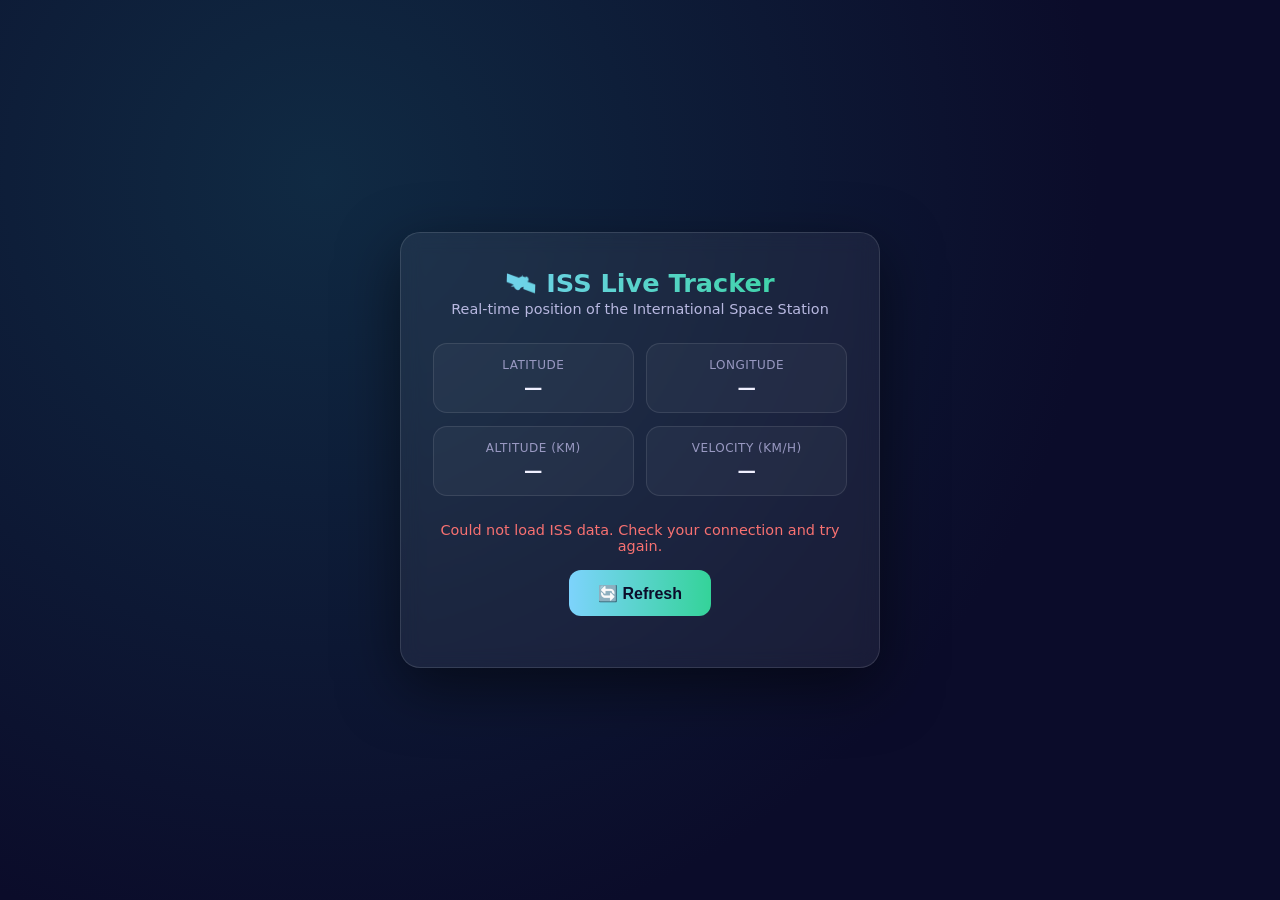
<file: practice/iss-tracker.html>
<!DOCTYPE html>
<html lang="en">
<head>
<meta charset="UTF-8">
<title>ISS Live Tracker</title>
<style>
  :root {
    --bg1: #0b0c2a;
    --bg2: #102a43;
    --accent: #7dd3fc;
    --accent2: #34d399;
    --card: rgba(255,255,255,0.06);
    --err: #f87171;
  }
  * { box-sizing: border-box; }
  body {
    margin: 0;
    min-height: 100vh;
    display: flex;
    align-items: center;
    justify-content: center;
    background: radial-gradient(circle at 25% 20%, var(--bg2), var(--bg1) 65%);
    font-family: 'Segoe UI', system-ui, sans-serif;
    color: #f0f0ff;
  }
  .card {
    max-width: 480px;
    width: 90%;
    padding: 2.2rem 2rem;
    background: var(--card);
    border: 1px solid rgba(255,255,255,0.12);
    border-radius: 20px;
    backdrop-filter: blur(10px);
    box-shadow: 0 20px 60px rgba(0,0,0,0.5);
    text-align: center;
  }
  h1 {
    margin: 0 0 0.2rem;
    font-size: 1.6rem;
    background: linear-gradient(90deg, var(--accent), var(--accent2));
    -webkit-background-clip: text;
    background-clip: text;
    color: transparent;
  }
  p.sub { margin: 0 0 1.6rem; color: #b8b8e0; font-size: 0.9rem; }

  .grid {
    display: grid;
    grid-template-columns: 1fr 1fr;
    gap: 0.8rem;
    margin-bottom: 1.6rem;
  }
  .stat {
    background: rgba(255,255,255,0.04);
    border: 1px solid rgba(255,255,255,0.1);
    border-radius: 14px;
    padding: 0.9rem 0.6rem;
  }
  .stat .label { font-size: 0.75rem; color: #9999c2; text-transform: uppercase; letter-spacing: 0.5px; }
  .stat .value { font-size: 1.15rem; font-weight: 600; margin-top: 0.3rem; word-break: break-word; }

  .status {
    min-height: 1.4rem;
    margin-bottom: 1rem;
    font-size: 0.9rem;
    color: #b8b8e0;
  }
  .status.error { color: var(--err); }

  button {
    border: none;
    padding: 0.85rem 1.8rem;
    font-size: 1rem;
    font-weight: 600;
    border-radius: 12px;
    cursor: pointer;
    background: linear-gradient(90deg, var(--accent), var(--accent2));
    color: #0b0c2a;
    transition: transform 0.15s ease, box-shadow 0.15s ease, opacity 0.15s ease;
  }
  button:hover:not(:disabled) { transform: translateY(-2px); box-shadow: 0 8px 20px rgba(125,211,252,0.3); }
  button:disabled { opacity: 0.6; cursor: default; }

  .updated { margin-top: 1rem; font-size: 0.75rem; color: #7a7aa0; }
</style>
</head>
<body>
<div class="card">
  <h1>🛰️ ISS Live Tracker</h1>
  <p class="sub">Real-time position of the International Space Station</p>

  <div class="grid">
    <div class="stat">
      <div class="label">Latitude</div>
      <div class="value" id="latitude">—</div>
    </div>
    <div class="stat">
      <div class="label">Longitude</div>
      <div class="value" id="longitude">—</div>
    </div>
    <div class="stat">
      <div class="label">Altitude (km)</div>
      <div class="value" id="altitude">—</div>
    </div>
    <div class="stat">
      <div class="label">Velocity (km/h)</div>
      <div class="value" id="velocity">—</div>
    </div>
  </div>

  <div class="status" id="status">Loading initial data…</div>
  <button id="refreshBtn">🔄 Refresh</button>
  <div class="updated" id="updated"></div>
</div>

<script>
  const API_URL = "https://api.wheretheiss.at/v1/satellites/25544";
  const els = {
    latitude: document.getElementById('latitude'),
    longitude: document.getElementById('longitude'),
    altitude: document.getElementById('altitude'),
    velocity: document.getElementById('velocity'),
    status: document.getElementById('status'),
    updated: document.getElementById('updated'),
    btn: document.getElementById('refreshBtn'),
  };

  function setStatus(msg, isError = false) {
    els.status.textContent = msg;
    els.status.classList.toggle('error', isError);
  }

  async function fetchISS() {
    els.btn.disabled = true;
    setStatus('Loading latest position…');

    try {
      const response = await fetch(API_URL);
      if (!response.ok) {
        throw new Error(`Server responded with status ${response.status}`);
      }
      const data = await response.json();

      els.latitude.textContent = data.latitude.toFixed(4) + '°';
      els.longitude.textContent = data.longitude.toFixed(4) + '°';
      els.altitude.textContent = data.altitude.toFixed(1);
      els.velocity.textContent = data.velocity.toFixed(0);

      setStatus('Data loaded successfully.');
      const now = new Date();
      els.updated.textContent = 'Last updated: ' + now.toLocaleTimeString();
    } catch (err) {
      setStatus('Could not load ISS data. Check your connection and try again.', true);
      console.error('ISS fetch failed:', err);
    } finally {
      els.btn.disabled = false;
    }
  }

  els.btn.addEventListener('click', fetchISS);
  fetchISS();
</script>
</body>
</html>
</file>
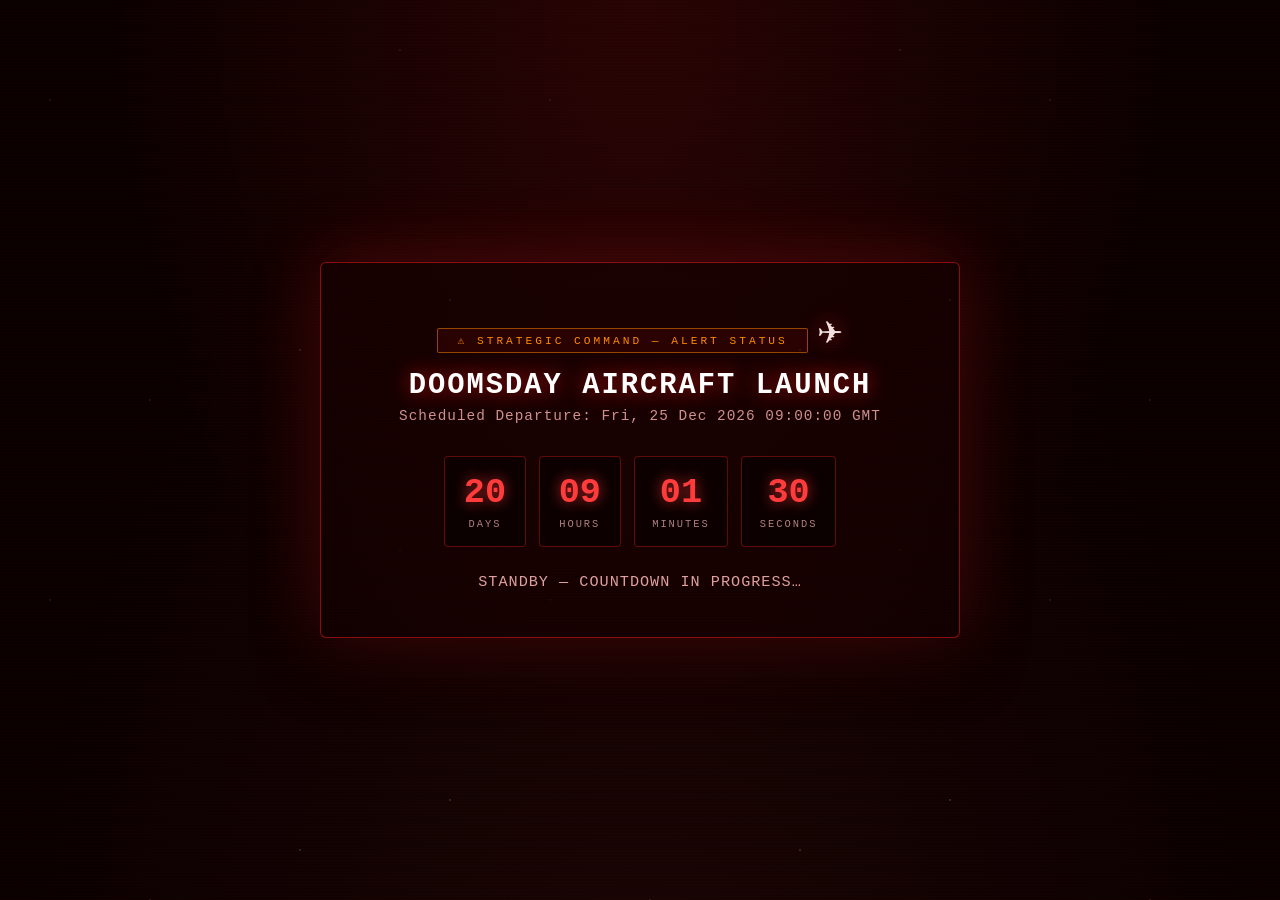
<file: practice/launch-countdown.html>
<!DOCTYPE html>
<html lang="en">
<head>
<meta charset="UTF-8">
<title>Rocket Launch Countdown</title>
<style>
  :root {
    --bg1: #0a0000;
    --bg2: #1a0505;
    --accent: #ff1e1e;
    --accent2: #ff8c00;
    --glow: #ff3b3b;
  }
  * { box-sizing: border-box; }
  html, body {
    margin: 0;
    height: 100%;
  }
  body {
    min-height: 100vh;
    display: flex;
    align-items: center;
    justify-content: center;
    background: radial-gradient(ellipse at 50% 120%, var(--bg2), var(--bg1) 70%);
    font-family: 'Courier New', 'Consolas', monospace;
    color: #f0e0e0;
    overflow: hidden;
    position: relative;
  }
  .stars {
    position: absolute;
    inset: 0;
    background-image:
      repeating-linear-gradient(0deg, rgba(255,30,30,0.04) 0px, rgba(255,30,30,0.04) 1px, transparent 1px, transparent 3px),
      radial-gradient(1px 1px at 10% 20%, rgba(255,150,150,0.6), transparent),
      radial-gradient(1px 1px at 80% 10%, rgba(255,150,150,0.6), transparent),
      radial-gradient(1.5px 1.5px at 60% 70%, rgba(255,150,150,0.6), transparent),
      radial-gradient(1px 1px at 30% 80%, rgba(255,150,150,0.6), transparent),
      radial-gradient(1.5px 1.5px at 90% 60%, rgba(255,150,150,0.6), transparent);
    background-repeat: repeat;
    background-size: 100% 3px, 500px 500px, 500px 500px, 500px 500px, 500px 500px, 500px 500px;
    opacity: 0.6;
  }
  .scan-flash {
    position: absolute;
    inset: 0;
    background: radial-gradient(ellipse at 50% 0%, rgba(255,30,30,0.12), transparent 60%);
    animation: alertPulse 2.2s ease-in-out infinite;
    pointer-events: none;
  }
  @keyframes alertPulse {
    0%, 100% { opacity: 0.4; }
    50% { opacity: 1; }
  }

  .panel {
    position: relative;
    z-index: 1;
    max-width: 640px;
    width: 92%;
    padding: 2.6rem 2rem;
    background: rgba(20,0,0,0.55);
    border: 1px solid rgba(255,30,30,0.5);
    border-radius: 6px;
    box-shadow: 0 0 70px rgba(255,30,30,0.25), 0 20px 60px rgba(0,0,0,0.7);
    text-align: center;
    animation: borderFlash 2.2s ease-in-out infinite;
  }
  @keyframes borderFlash {
    0%, 100% { box-shadow: 0 0 70px rgba(255,30,30,0.2), 0 20px 60px rgba(0,0,0,0.7); }
    50% { box-shadow: 0 0 100px rgba(255,30,30,0.45), 0 20px 60px rgba(0,0,0,0.7); }
  }

  .mission-tag {
    display: inline-block;
    padding: 0.3rem 1.2rem;
    margin-bottom: 1rem;
    font-size: 0.7rem;
    letter-spacing: 3px;
    text-transform: uppercase;
    color: var(--accent2);
    border: 1px solid rgba(255,140,0,0.5);
    border-radius: 2px;
    background: rgba(255,30,30,0.08);
    animation: tagBlink 1.4s steps(2, start) infinite;
  }
  @keyframes tagBlink {
    50% { opacity: 0.5; }
  }

  h1 {
    margin: 0 0 0.4rem;
    font-size: 1.8rem;
    letter-spacing: 2px;
    text-transform: uppercase;
    color: #fff;
    text-shadow: 0 0 20px rgba(255,30,30,0.7);
  }

  .target-date {
    margin: 0 0 2rem;
    font-size: 0.9rem;
    color: #d09090;
    letter-spacing: 1px;
  }

  .timer {
    display: flex;
    justify-content: center;
    gap: 0.8rem;
    flex-wrap: wrap;
    margin-bottom: 1.6rem;
  }
  .unit {
    background: rgba(0,0,0,0.45);
    border: 1px solid rgba(255,30,30,0.35);
    border-radius: 4px;
    padding: 1rem 1.1rem;
    min-width: 82px;
  }
  .unit .num {
    font-size: 2.2rem;
    font-weight: bold;
    color: var(--glow);
    text-shadow: 0 0 14px rgba(255,59,59,0.7);
    font-variant-numeric: tabular-nums;
  }
  .unit .lbl {
    margin-top: 0.3rem;
    font-size: 0.65rem;
    letter-spacing: 2px;
    text-transform: uppercase;
    color: #b08080;
  }

  .status {
    font-size: 0.95rem;
    color: #e0a0a0;
    letter-spacing: 1px;
    min-height: 1.4rem;
    text-transform: uppercase;
  }

  .launch-text {
    font-size: 3rem;
    font-weight: bold;
    letter-spacing: 4px;
    color: #fff;
    text-shadow: 0 0 30px var(--accent), 0 0 70px var(--accent), 0 0 100px var(--accent2);
    animation: pulse 0.5s ease-in-out infinite alternate;
  }
  @keyframes pulse {
    from { transform: scale(1); }
    to { transform: scale(1.08); }
  }

  .rocket {
    font-size: 2.6rem;
    margin-bottom: 0.6rem;
    display: inline-block;
    animation: hover 2.4s ease-in-out infinite;
    filter: drop-shadow(0 0 10px rgba(255,30,30,0.6));
  }
  @keyframes hover {
    0%, 100% { transform: translateY(0) translateX(0); }
    50% { transform: translateY(-6px) translateX(4px); }
  }
  .rocket.launched {
    animation: liftoff 1.6s ease-in forwards;
  }
  @keyframes liftoff {
    0% { transform: translate(0, 0) scale(1) rotate(0deg); opacity: 1; }
    30% { transform: translate(40px, -30px) scale(1.05) rotate(-8deg); opacity: 1; }
    100% { transform: translate(500px, -300px) scale(0.3) rotate(-15deg); opacity: 0; }
  }
</style>
</head>
<body>
<div class="stars"></div>
<div class="scan-flash"></div>
<div class="panel">
  <div class="mission-tag">⚠ Strategic Command — Alert Status</div>
  <div class="rocket" id="rocket">✈️</div>
  <h1>Doomsday Aircraft Launch</h1>
  <div class="target-date" id="targetDateLabel"></div>

  <div class="timer" id="timerDisplay">
    <div class="unit"><div class="num" id="days">00</div><div class="lbl">Days</div></div>
    <div class="unit"><div class="num" id="hours">00</div><div class="lbl">Hours</div></div>
    <div class="unit"><div class="num" id="minutes">00</div><div class="lbl">Minutes</div></div>
    <div class="unit"><div class="num" id="seconds">00</div><div class="lbl">Seconds</div></div>
  </div>

  <div class="status" id="status">Countdown in progress…</div>
</div>

<script>
  // --- Set the launch target here ---
  // Currently set a reasonable number of days out. Change this value to test.
  const LAUNCH_DATE = new Date("2026-12-25T09:00:00Z");

  const els = {
    days: document.getElementById('days'),
    hours: document.getElementById('hours'),
    minutes: document.getElementById('minutes'),
    seconds: document.getElementById('seconds'),
    status: document.getElementById('status'),
    timerDisplay: document.getElementById('timerDisplay'),
    targetDateLabel: document.getElementById('targetDateLabel'),
    rocket: document.getElementById('rocket'),
  };

  function pad(n) {
    return String(n).padStart(2, '0');
  }

  els.targetDateLabel.textContent =
    'Scheduled Departure: ' + LAUNCH_DATE.toUTCString();

  let launched = false;
  let intervalId = null;

  function tick() {
    const now = new Date();
    const diff = LAUNCH_DATE.getTime() - now.getTime();

    if (diff <= 0) {
      if (!launched) {
        launched = true;
        clearInterval(intervalId);
        els.timerDisplay.innerHTML = '<div class="launch-text">LAUNCH!</div>';
        els.status.textContent = 'Aircraft airborne. All stations report.';
        els.rocket.classList.add('launched');
      }
      return;
    }

    const totalSeconds = Math.floor(diff / 1000);
    const days = Math.floor(totalSeconds / 86400);
    const hours = Math.floor((totalSeconds % 86400) / 3600);
    const minutes = Math.floor((totalSeconds % 3600) / 60);
    const seconds = totalSeconds % 60;

    els.days.textContent = pad(days);
    els.hours.textContent = pad(hours);
    els.minutes.textContent = pad(minutes);
    els.seconds.textContent = pad(seconds);
    els.status.textContent = 'Standby — countdown in progress…';
  }

  tick();
  intervalId = setInterval(tick, 1000);
</script>
</body>
</html>
</file>
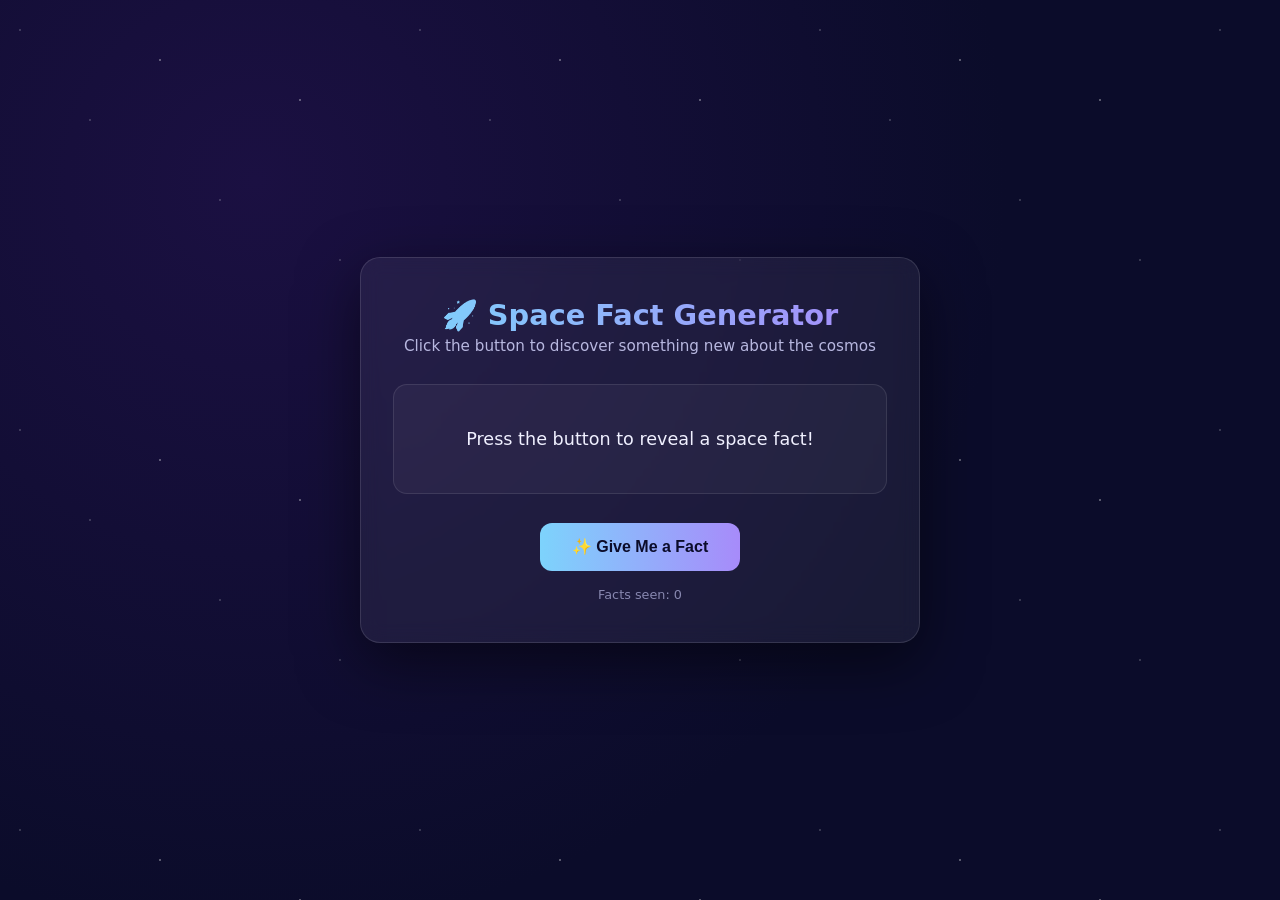
<file: practice/space-facts.html>
<!DOCTYPE html>
<html lang="en">
<head>
<meta charset="UTF-8">
<title>Space Fact Generator</title>
<style>
  :root {
    --bg1: #0b0c2a;
    --bg2: #1b1042;
    --accent: #7dd3fc;
    --accent2: #a78bfa;
    --card: rgba(255,255,255,0.06);
  }
  * { box-sizing: border-box; }
  body {
    margin: 0;
    min-height: 100vh;
    display: flex;
    align-items: center;
    justify-content: center;
    background: radial-gradient(circle at 20% 20%, var(--bg2), var(--bg1) 60%);
    font-family: 'Segoe UI', system-ui, sans-serif;
    color: #f0f0ff;
    overflow: hidden;
    position: relative;
  }
  .stars {
    position: absolute;
    inset: 0;
    background-image:
      radial-gradient(1px 1px at 20px 30px, white, transparent),
      radial-gradient(1px 1px at 90px 120px, white, transparent),
      radial-gradient(1.5px 1.5px at 160px 60px, white, transparent),
      radial-gradient(1px 1px at 220px 200px, white, transparent),
      radial-gradient(1.5px 1.5px at 300px 100px, white, transparent),
      radial-gradient(1px 1px at 340px 260px, white, transparent);
    background-repeat: repeat;
    background-size: 400px 400px;
    opacity: 0.6;
    animation: drift 60s linear infinite;
  }
  @keyframes drift {
    from { background-position: 0 0; }
    to { background-position: -400px 400px; }
  }
  .card {
    position: relative;
    z-index: 1;
    max-width: 560px;
    width: 90%;
    padding: 2.5rem 2rem;
    background: var(--card);
    border: 1px solid rgba(255,255,255,0.12);
    border-radius: 20px;
    backdrop-filter: blur(10px);
    box-shadow: 0 20px 60px rgba(0,0,0,0.5);
    text-align: center;
  }
  h1 {
    margin: 0 0 0.3rem;
    font-size: 1.8rem;
    background: linear-gradient(90deg, var(--accent), var(--accent2));
    -webkit-background-clip: text;
    background-clip: text;
    color: transparent;
  }
  p.sub {
    margin: 0 0 1.8rem;
    color: #b8b8e0;
    font-size: 0.95rem;
  }
  #factBox {
    min-height: 110px;
    display: flex;
    align-items: center;
    justify-content: center;
    padding: 1.2rem;
    margin-bottom: 1.8rem;
    background: rgba(255,255,255,0.04);
    border: 1px solid rgba(255,255,255,0.1);
    border-radius: 14px;
    font-size: 1.1rem;
    line-height: 1.5;
    transition: opacity 0.25s ease;
  }
  button {
    border: none;
    padding: 0.9rem 2rem;
    font-size: 1rem;
    font-weight: 600;
    border-radius: 12px;
    cursor: pointer;
    background: linear-gradient(90deg, var(--accent), var(--accent2));
    color: #0b0c2a;
    transition: transform 0.15s ease, box-shadow 0.15s ease;
  }
  button:hover { transform: translateY(-2px); box-shadow: 0 8px 20px rgba(125,211,252,0.35); }
  button:active { transform: translateY(0); }
  .counter {
    margin-top: 1rem;
    font-size: 0.8rem;
    color: #8888b0;
  }
</style>
</head>
<body>
<div class="stars"></div>
<div class="card">
  <h1>🚀 Space Fact Generator</h1>
  <p class="sub">Click the button to discover something new about the cosmos</p>
  <div id="factBox">Press the button to reveal a space fact!</div>
  <button id="factBtn">✨ Give Me a Fact</button>
  <div class="counter" id="counter">Facts seen: 0</div>
</div>

<script>
  const facts = [
    "A day on Venus is longer than its year — it takes 243 Earth days to rotate once, but only 225 to orbit the Sun.",
    "Neutron stars are so dense that a single teaspoon of their material would weigh about a billion tons.",
    "There are more stars in the observable universe than grains of sand on all of Earth's beaches.",
    "Jupiter's Great Red Spot is a storm that has been raging for at least 350 years and is larger than Earth.",
    "Space is completely silent because there's no atmosphere to carry sound waves.",
    "The footprints left by astronauts on the Moon will likely stay there for millions of years since there's no wind or water to erode them.",
    "One million Earths could fit inside the Sun.",
    "Saturn could float in water because it's mostly made of gas and is less dense than water.",
    "The Milky Way galaxy is on a collision course with the Andromeda galaxy, expected to merge in about 4.5 billion years.",
    "A full NASA space suit costs about $12 million, most of which goes into the backpack and control module.",
    "Light from the Sun takes about 8 minutes and 20 seconds to reach Earth.",
    "There is a giant storm on Jupiter called the Great Red Spot that could fit two to three Earths inside it.",
    "Black holes can slow down time in their vicinity due to their immense gravity, an effect called time dilation.",
    "The largest known star, UY Scuti, is so big that it would take a passenger jet around 1,100 years to fly around it once.",
    "Mars has the largest volcano in the solar system, Olympus Mons, which is about three times the height of Mount Everest."
  ];

  let lastIndex = -1;
  let count = 0;
  const factBox = document.getElementById('factBox');
  const counter = document.getElementById('counter');

  document.getElementById('factBtn').addEventListener('click', () => {
    let index;
    do {
      index = Math.floor(Math.random() * facts.length);
    } while (index === lastIndex && facts.length > 1);
    lastIndex = index;
    count++;

    factBox.style.opacity = 0;
    setTimeout(() => {
      factBox.textContent = facts[index];
      factBox.style.opacity = 1;
    }, 150);

    counter.textContent = `Facts seen: ${count}`;
  });
</script>
</body>
</html>
</file>
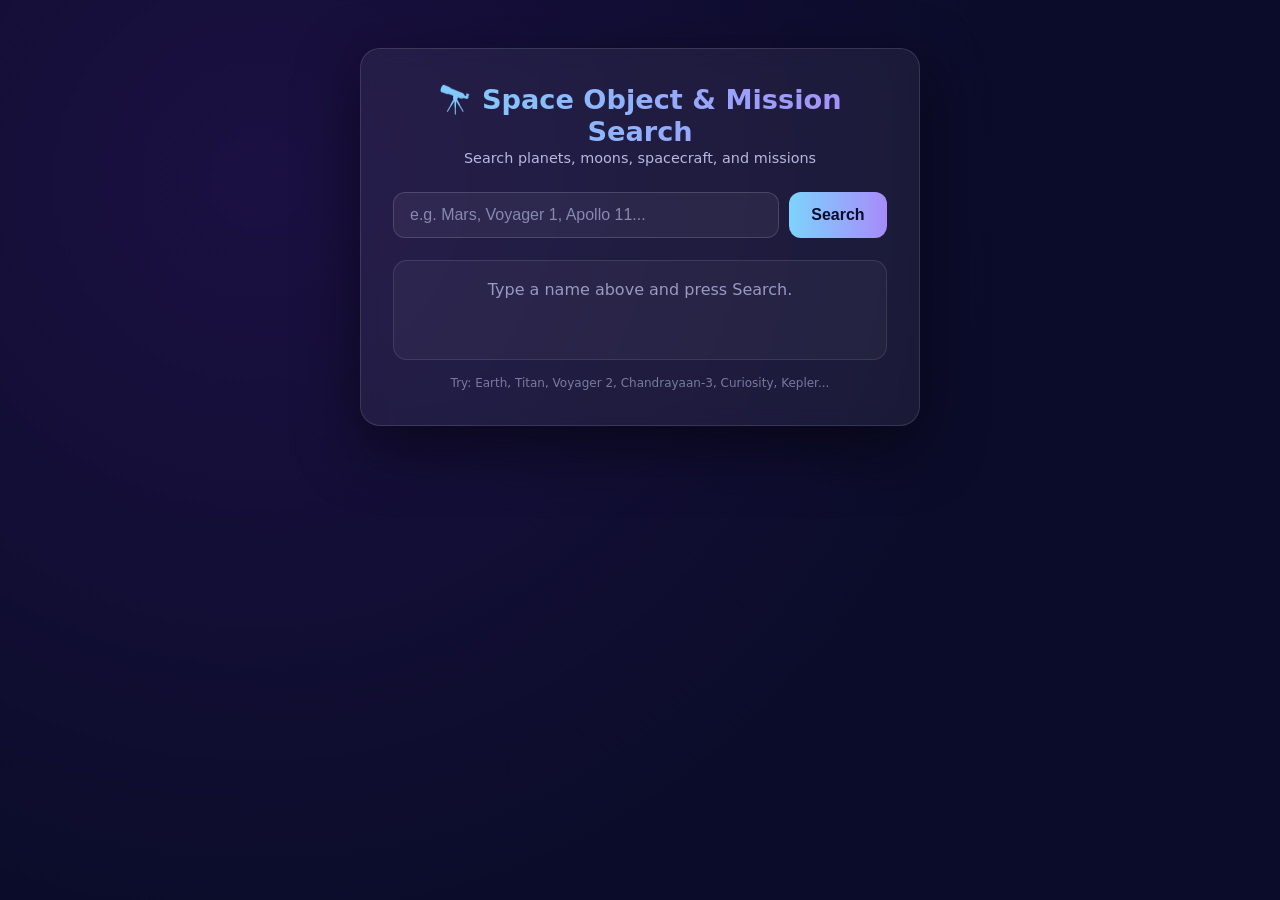
<file: practice/space-search.html>
<!DOCTYPE html>
<html lang="en">
<head>
<meta charset="UTF-8">
<title>Space Object & Mission Search</title>
<style>
  :root {
    --bg1: #0b0c2a;
    --bg2: #1b1042;
    --accent: #7dd3fc;
    --accent2: #a78bfa;
    --card: rgba(255,255,255,0.06);
    --err: #f87171;
  }
  * { box-sizing: border-box; }
  body {
    margin: 0;
    min-height: 100vh;
    display: flex;
    align-items: flex-start;
    justify-content: center;
    padding: 3rem 1rem;
    background: radial-gradient(circle at 20% 20%, var(--bg2), var(--bg1) 60%);
    font-family: 'Segoe UI', system-ui, sans-serif;
    color: #f0f0ff;
  }
  .card {
    max-width: 560px;
    width: 100%;
    padding: 2.2rem 2rem;
    background: var(--card);
    border: 1px solid rgba(255,255,255,0.12);
    border-radius: 20px;
    backdrop-filter: blur(10px);
    box-shadow: 0 20px 60px rgba(0,0,0,0.5);
    text-align: center;
  }
  h1 {
    margin: 0 0 0.2rem;
    font-size: 1.7rem;
    background: linear-gradient(90deg, var(--accent), var(--accent2));
    -webkit-background-clip: text;
    background-clip: text;
    color: transparent;
  }
  p.sub { margin: 0 0 1.6rem; color: #b8b8e0; font-size: 0.9rem; }

  .search-row {
    display: flex;
    gap: 0.6rem;
    margin-bottom: 1.4rem;
  }
  input[type="text"] {
    flex: 1;
    padding: 0.8rem 1rem;
    border-radius: 12px;
    border: 1px solid rgba(255,255,255,0.15);
    background: rgba(255,255,255,0.05);
    color: #f0f0ff;
    font-size: 1rem;
    outline: none;
  }
  input[type="text"]::placeholder { color: #8888b0; }
  input[type="text"]:focus { border-color: var(--accent); }

  button {
    border: none;
    padding: 0.8rem 1.4rem;
    font-size: 1rem;
    font-weight: 600;
    border-radius: 12px;
    cursor: pointer;
    background: linear-gradient(90deg, var(--accent), var(--accent2));
    color: #0b0c2a;
    transition: transform 0.15s ease, box-shadow 0.15s ease;
    white-space: nowrap;
  }
  button:hover { transform: translateY(-2px); box-shadow: 0 8px 20px rgba(125,211,252,0.3); }

  #result {
    min-height: 100px;
    text-align: left;
    padding: 1.2rem 1.3rem;
    background: rgba(255,255,255,0.04);
    border: 1px solid rgba(255,255,255,0.1);
    border-radius: 14px;
    transition: opacity 0.2s ease;
  }
  #result .placeholder { color: #9999c2; text-align: center; }
  #result .not-found { color: var(--err); text-align: center; font-weight: 600; }
  #result h2 {
    margin: 0 0 0.4rem;
    font-size: 1.2rem;
    color: var(--accent);
  }
  .category-tag {
    display: inline-block;
    margin-bottom: 0.8rem;
    padding: 0.2rem 0.7rem;
    font-size: 0.7rem;
    font-weight: 600;
    text-transform: uppercase;
    letter-spacing: 0.5px;
    color: #0b0c2a;
    background: linear-gradient(90deg, var(--accent), var(--accent2));
    border-radius: 999px;
  }
  #result ul { margin: 0; padding-left: 1.2rem; line-height: 1.6; }

  .hint {
    margin-top: 1rem;
    font-size: 0.75rem;
    color: #7a7aa0;
  }
</style>
</head>
<body>
<div class="card">
  <h1>🔭 Space Object & Mission Search</h1>
  <p class="sub">Search planets, moons, spacecraft, and missions</p>

  <div class="search-row">
    <input type="text" id="searchInput" placeholder="e.g. Mars, Voyager 1, Apollo 11...">
    <button id="searchBtn">Search</button>
  </div>

  <div id="result">
    <div class="placeholder">Type a name above and press Search.</div>
  </div>

  <div class="hint">Try: Earth, Titan, Voyager 2, Chandrayaan-3, Curiosity, Kepler...</div>
</div>

<script>
  const database = [
    { name: "Mercury", category: "Planet", info: [
      "The smallest planet in the solar system and the closest to the Sun.",
      "It has virtually no atmosphere, so temperatures swing wildly between about 430°C in daylight and -180°C at night."
    ]},
    { name: "Venus", category: "Planet", info: [
      "The second planet from the Sun, similar in size to Earth but with a thick, toxic atmosphere of carbon dioxide.",
      "It is the hottest planet in the solar system, with surface temperatures around 465°C due to a runaway greenhouse effect."
    ]},
    { name: "Earth", category: "Planet", info: [
      "The third planet from the Sun and the only known place in the universe confirmed to host life.",
      "About 71% of its surface is covered in water, and it has one natural satellite, the Moon."
    ]},
    { name: "Mars", category: "Planet", info: [
      "The fourth planet from the Sun, known as the 'Red Planet' due to iron oxide on its surface.",
      "Home to Olympus Mons, the largest volcano in the solar system, and has two small moons: Phobos and Deimos."
    ]},
    { name: "Jupiter", category: "Planet", info: [
      "The largest planet in the solar system, a gas giant more than twice as massive as all other planets combined.",
      "Famous for the Great Red Spot, a giant storm that has raged for centuries, and has at least 95 known moons."
    ]},
    { name: "Saturn", category: "Planet", info: [
      "The sixth planet from the Sun, best known for its spectacular ring system made mostly of ice and rock.",
      "It is the least dense planet in the solar system and would theoretically float in water."
    ]},
    { name: "Uranus", category: "Planet", info: [
      "An ice giant that rotates on its side, with an axial tilt of about 98 degrees.",
      "It has a pale blue-green color due to methane in its atmosphere and is orbited by 27 known moons."
    ]},
    { name: "Neptune", category: "Planet", info: [
      "The farthest known planet from the Sun and the windiest, with storms reaching over 2,000 km/h.",
      "It was the first planet located through mathematical prediction rather than direct observation."
    ]},
    { name: "Moon", category: "Moon", info: [
      "Earth's only natural satellite and the fifth-largest moon in the solar system.",
      "Its gravity drives ocean tides on Earth, and its surface is covered in craters, plains, and dust called regolith."
    ]},
    { name: "Europa", category: "Moon", info: [
      "One of Jupiter's largest moons, covered in a thick shell of ice.",
      "Scientists believe a liquid water ocean lies beneath its surface, making it a key target in the search for extraterrestrial life."
    ]},
    { name: "Ganymede", category: "Moon", info: [
      "The largest moon in the solar system, bigger than the planet Mercury.",
      "It is the only moon known to generate its own magnetic field."
    ]},
    { name: "Callisto", category: "Moon", info: [
      "One of Jupiter's four largest moons, with a surface heavily covered in impact craters.",
      "It is thought to have a subsurface ocean and is one of the most heavily cratered objects in the solar system."
    ]},
    { name: "Io", category: "Moon", info: [
      "The most volcanically active body in the solar system, with hundreds of erupting volcanoes.",
      "Its intense volcanic activity is caused by tidal heating from Jupiter's powerful gravity."
    ]},
    { name: "Titan", category: "Moon", info: [
      "Saturn's largest moon and the second-largest moon in the solar system.",
      "The only moon known to have a dense atmosphere, along with lakes and rivers of liquid methane and ethane."
    ]},
    { name: "Enceladus", category: "Moon", info: [
      "A small, icy moon of Saturn with a subsurface ocean of liquid water.",
      "It shoots plumes of water vapor and ice into space from cracks near its south pole, detected by the Cassini spacecraft."
    ]},
    { name: "Triton", category: "Moon", info: [
      "Neptune's largest moon, notable for orbiting in the opposite direction of the planet's rotation.",
      "It is one of the coldest objects in the solar system and has active geysers of nitrogen gas."
    ]},
    { name: "Phobos", category: "Moon", info: [
      "The larger and closer of Mars' two small moons.",
      "It orbits so close to Mars that it is slowly spiraling inward and may eventually break apart or crash into the planet."
    ]},
    { name: "Deimos", category: "Moon", info: [
      "The smaller and more distant of Mars' two moons.",
      "It is thought to be a captured asteroid, with an irregular, potato-like shape."
    ]},
    { name: "Charon", category: "Moon", info: [
      "The largest moon of the dwarf planet Pluto, about half Pluto's diameter.",
      "Pluto and Charon are so similar in size that they orbit a shared center of gravity located outside Pluto itself."
    ]},
    { name: "Voyager 1", category: "Spacecraft", info: [
      "A NASA space probe launched in 1977 to study the outer planets.",
      "It is now the most distant human-made object from Earth and the first to enter interstellar space, in 2012."
    ]},
    { name: "Voyager 2", category: "Spacecraft", info: [
      "Launched in 1977 alongside Voyager 1, it is the only spacecraft to have visited all four outer planets: Jupiter, Saturn, Uranus, and Neptune.",
      "It entered interstellar space in 2018, becoming the second human-made object to do so."
    ]},
    { name: "Cassini", category: "Spacecraft", info: [
      "A NASA/ESA/ASI spacecraft that studied Saturn and its moons from 2004 to 2017.",
      "It discovered geysers on Enceladus and ended its mission with a deliberate dive into Saturn's atmosphere."
    ]},
    { name: "Juno", category: "Spacecraft", info: [
      "A NASA probe that has been orbiting Jupiter since 2016 to study its composition and magnetic field.",
      "It is the first solar-powered spacecraft to operate at such a great distance from the Sun."
    ]},
    { name: "New Horizons", category: "Spacecraft", info: [
      "A NASA spacecraft launched in 2006 that performed the first-ever flyby of Pluto in 2015.",
      "It later flew past the Kuiper Belt object Arrokoth in 2019, the most distant object ever explored up close."
    ]},
    { name: "Parker Solar Probe", category: "Spacecraft", info: [
      "A NASA mission launched in 2018 to study the Sun's outer corona up close.",
      "It is the fastest human-made object ever built, and has flown closer to the Sun than any spacecraft in history."
    ]},
    { name: "James Webb Space Telescope", category: "Spacecraft", info: [
      "Launched in December 2021, it is the largest and most powerful space telescope ever built.",
      "It observes primarily in infrared light, allowing it to study the earliest galaxies and peer through dust clouds where stars form."
    ]},
    { name: "Hubble Space Telescope", category: "Spacecraft", info: [
      "Launched in 1990, it orbits Earth and captures high-resolution images of deep space.",
      "It has operated for over three decades and has contributed to major discoveries about the age and expansion of the universe."
    ]},
    { name: "Galileo", category: "Spacecraft", info: [
      "A NASA spacecraft that orbited Jupiter and studied its moons from 1995 to 2003.",
      "It dropped a probe into Jupiter's atmosphere and provided detailed data on Europa, Io, Ganymede, and Callisto."
    ]},
    { name: "Magellan", category: "Spacecraft", info: [
      "A NASA spacecraft that mapped the surface of Venus using radar from 1990 to 1994.",
      "It produced the most detailed maps of Venus's surface at the time, revealing volcanic plains and mountains hidden beneath thick clouds."
    ]},
    { name: "Apollo 11", category: "Space Mission", info: [
      "The NASA mission that achieved the first crewed Moon landing on July 20, 1969.",
      "Astronauts Neil Armstrong and Buzz Aldrin walked on the lunar surface while Michael Collins orbited above in the command module."
    ]},
    { name: "Apollo 8", category: "Space Mission", info: [
      "The first crewed spacecraft to leave Earth's orbit and travel to the Moon, in December 1968.",
      "Its crew became the first humans to see the far side of the Moon and to witness Earthrise firsthand."
    ]},
    { name: "Artemis I", category: "Space Mission", info: [
      "An uncrewed NASA mission launched in 2022 to test the Orion spacecraft and Space Launch System rocket.",
      "It flew around the Moon and back as a precursor to future crewed Artemis missions."
    ]},
    { name: "Artemis II", category: "Space Mission", info: [
      "A planned NASA mission that will carry astronauts on a flight around the Moon without landing.",
      "It is intended as the first crewed test of the Orion spacecraft, paving the way for a crewed lunar landing under the Artemis program."
    ]},
    { name: "Chandrayaan-1", category: "Space Mission", info: [
      "India's first lunar probe, launched by ISRO in 2008.",
      "It helped confirm the presence of water molecules on the Moon's surface."
    ]},
    { name: "Chandrayaan-2", category: "Space Mission", info: [
      "India's second lunar mission, launched in 2019, consisting of an orbiter, lander, and rover.",
      "Its lander, Vikram, crashed during descent, though the orbiter continued to operate successfully."
    ]},
    { name: "Chandrayaan-3", category: "Space Mission", info: [
      "India's third lunar mission, which successfully landed near the Moon's south pole in August 2023.",
      "It made India the fourth country to achieve a soft Moon landing and the first to land near the lunar south pole."
    ]},
    { name: "Mangalyaan", category: "Space Mission", info: [
      "Also known as the Mars Orbiter Mission, launched by ISRO in 2013.",
      "It made India the first Asian nation to reach Mars orbit and did so on its very first attempt."
    ]},
    { name: "Aditya-L1", category: "Space Mission", info: [
      "India's first dedicated mission to study the Sun, launched by ISRO in 2023.",
      "It orbits the Sun-Earth Lagrange point L1, allowing continuous observation of the Sun's corona and solar activity."
    ]},
    { name: "Mars Pathfinder", category: "Space Mission", info: [
      "A NASA mission that landed on Mars in 1997, delivering the small rover Sojourner.",
      "It was the first mission to successfully deploy a wheeled rover on another planet."
    ]},
    { name: "Mars Reconnaissance Orbiter", category: "Spacecraft", info: [
      "A NASA spacecraft that has been orbiting Mars since 2006, studying its climate and surface.",
      "It carries powerful cameras that have captured extremely detailed images of the Martian surface and helps relay data from Mars rovers to Earth."
    ]},
    { name: "Curiosity", category: "Mars Rover", info: [
      "A car-sized NASA rover that has been exploring Mars' Gale Crater since landing in 2012.",
      "Its mission is to study Mars' climate and geology and assess whether the area ever supported microbial life."
    ]},
    { name: "Perseverance", category: "Mars Rover", info: [
      "A NASA rover that landed on Mars in 2021 to search for signs of ancient microbial life.",
      "It is collecting rock and soil samples for a future mission to return them to Earth, and carried the Ingenuity helicopter."
    ]},
    { name: "Spirit", category: "Mars Rover", info: [
      "A NASA rover that landed on Mars in 2004 as part of the Mars Exploration Rover mission.",
      "It operated for over six years, far beyond its planned 90-day mission, before becoming stuck in soft soil."
    ]},
    { name: "Opportunity", category: "Mars Rover", info: [
      "Spirit's twin rover, which landed on Mars in 2004 and operated for nearly 15 years.",
      "It traveled more than 45 kilometers on the Martian surface, far exceeding its original 90-day mission goal."
    ]},
    { name: "Rosetta", category: "Spacecraft", info: [
      "An ESA spacecraft that orbited comet 67P/Churyumov-Gerasimenko starting in 2014.",
      "It deployed the Philae lander, which achieved the first-ever soft landing on a comet's surface."
    ]},
    { name: "OSIRIS-REx", category: "Spacecraft", info: [
      "A NASA spacecraft that collected a sample from the asteroid Bennu.",
      "It returned the sample capsule to Earth in 2023, delivering the largest asteroid sample ever brought back."
    ]},
    { name: "Hayabusa", category: "Spacecraft", info: [
      "A Japanese spacecraft (JAXA) that returned samples from the asteroid Itokawa in 2010.",
      "It was the first mission to successfully bring back samples from an asteroid's surface."
    ]},
    { name: "BepiColombo", category: "Space Mission", info: [
      "A joint ESA/JAXA mission launched in 2018 to study Mercury.",
      "It uses two orbiters to examine Mercury's surface, interior, and magnetic field, arriving in orbit in the late 2020s."
    ]},
    { name: "Kepler", category: "Space Telescope", info: [
      "A NASA space telescope launched in 2009 to search for Earth-like exoplanets.",
      "It discovered thousands of confirmed exoplanets by detecting tiny dips in starlight as planets passed in front of their stars."
    ]},
    { name: "SOHO", category: "Spacecraft", info: [
      "The Solar and Heliospheric Observatory, a joint NASA/ESA mission launched in 1995 to study the Sun.",
      "It has operated for decades and discovered thousands of comets in addition to monitoring solar activity."
    ]}
  ];

  const searchInput = document.getElementById('searchInput');
  const searchBtn = document.getElementById('searchBtn');
  const resultBox = document.getElementById('result');

  function normalize(str) {
    return str.trim().toLowerCase();
  }

  function renderPlaceholder() {
    resultBox.innerHTML = '<div class="placeholder">Type a name above and press Search.</div>';
  }

  function renderNotFound() {
    resultBox.innerHTML = '<div class="not-found">No result found.</div>';
  }

  function renderResult(item) {
    const listItems = item.info.map(line => `<li>${line}</li>`).join('');
    const categoryTag = item.category
      ? `<div class="category-tag">${item.category}</div>`
      : '';
    resultBox.innerHTML = `<h2>${item.name}</h2>${categoryTag}<ul>${listItems}</ul>`;
  }

  function performSearch() {
    const query = normalize(searchInput.value);

    if (!query) {
      renderPlaceholder();
      return;
    }

    const match = database.find(item => normalize(item.name) === query);

    if (match) {
      renderResult(match);
    } else {
      renderNotFound();
    }
  }

  searchBtn.addEventListener('click', performSearch);
  searchInput.addEventListener('keydown', (e) => {
    if (e.key === 'Enter') performSearch();
  });
</script>
</body>
</html>
</file>
